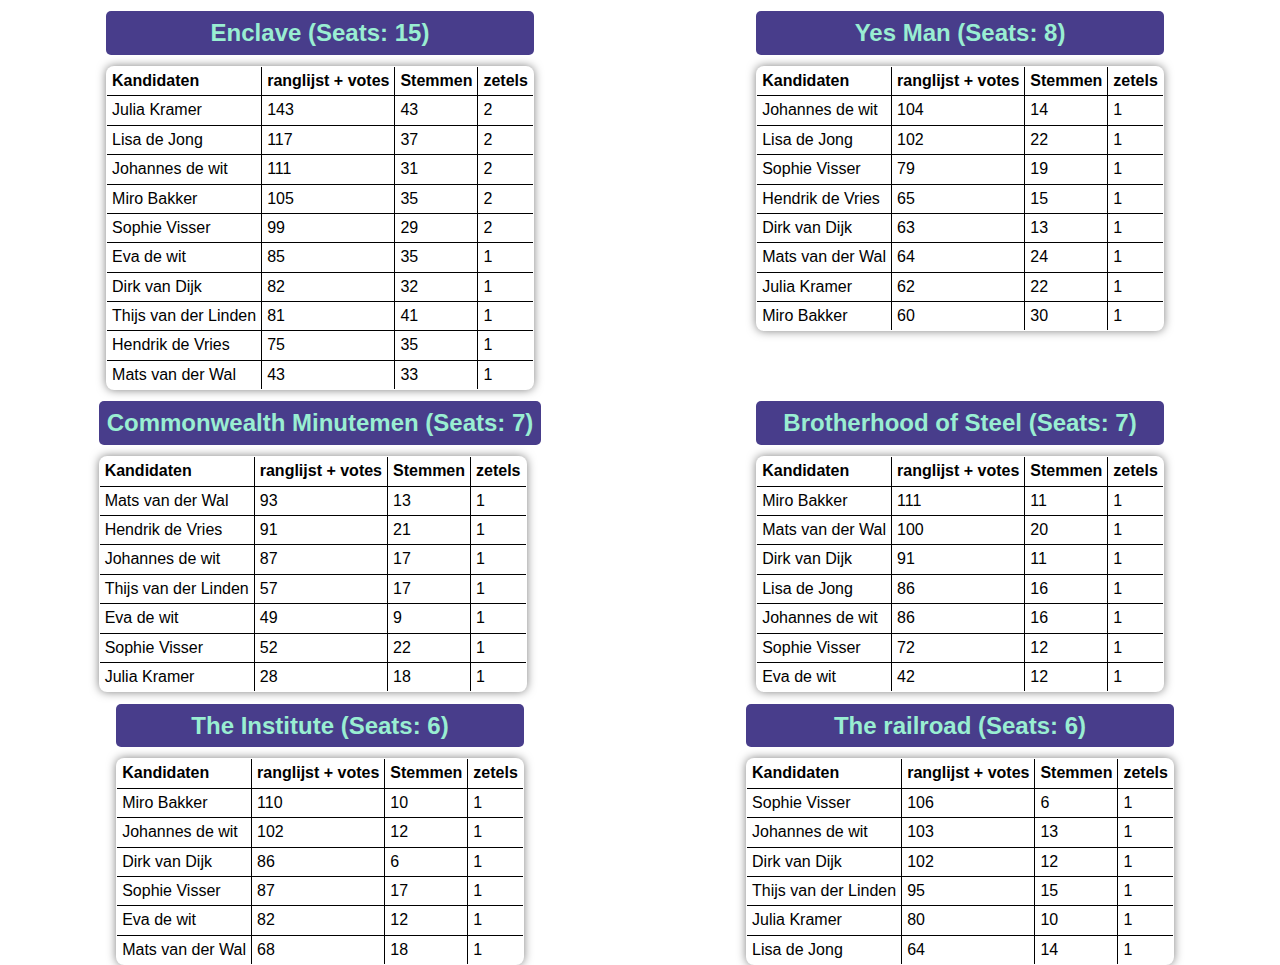
<file: index.html>
<!DOCTYPE html>
    <html lang="en">
    <head>
        <meta charset="UTF-8">
        <title>Table</title>
        <meta name="viewport" content="width=device-width, initial-scale=1.0">
        <link rel="stylesheet" href="reset.css">
        <link rel="stylesheet" href="style.css">
    </head>
    <body>
        
        <div>
            <h2>Enclave (Seats: 15)</h2>
            <table>
                <tr>
                    <th>Kandidaten</th>
                    <th>ranglijst + votes</th>
                    <th>Stemmen</th>
                    <th>zetels</th>
                </tr>
                
                    <tr>
                        <td>Julia Kramer</td>
                        <td>143</td>
                        <td>43</td>
                        <td>2</td>
                    </tr>
                
                    <tr>
                        <td>Lisa de Jong</td>
                        <td>117</td>
                        <td>37</td>
                        <td>2</td>
                    </tr>
                
                    <tr>
                        <td>Johannes de wit</td>
                        <td>111</td>
                        <td>31</td>
                        <td>2</td>
                    </tr>
                
                    <tr>
                        <td>Miro Bakker</td>
                        <td>105</td>
                        <td>35</td>
                        <td>2</td>
                    </tr>
                
                    <tr>
                        <td>Sophie Visser</td>
                        <td>99</td>
                        <td>29</td>
                        <td>2</td>
                    </tr>
                
                    <tr>
                        <td>Eva de wit</td>
                        <td>85</td>
                        <td>35</td>
                        <td>1</td>
                    </tr>
                
                    <tr>
                        <td>Dirk van Dijk</td>
                        <td>82</td>
                        <td>32</td>
                        <td>1</td>
                    </tr>
                
                    <tr>
                        <td>Thijs van der Linden</td>
                        <td>81</td>
                        <td>41</td>
                        <td>1</td>
                    </tr>
                
                    <tr>
                        <td>Hendrik de Vries</td>
                        <td>75</td>
                        <td>35</td>
                        <td>1</td>
                    </tr>
                
                    <tr>
                        <td>Mats van der Wal</td>
                        <td>43</td>
                        <td>33</td>
                        <td>1</td>
                    </tr>
                
            </table>
        </div>
        
        <div>
            <h2>Yes Man (Seats: 8)</h2>
            <table>
                <tr>
                    <th>Kandidaten</th>
                    <th>ranglijst + votes</th>
                    <th>Stemmen</th>
                    <th>zetels</th>
                </tr>
                
                    <tr>
                        <td>Johannes de wit</td>
                        <td>104</td>
                        <td>14</td>
                        <td>1</td>
                    </tr>
                
                    <tr>
                        <td>Lisa de Jong</td>
                        <td>102</td>
                        <td>22</td>
                        <td>1</td>
                    </tr>
                
                    <tr>
                        <td>Sophie Visser</td>
                        <td>79</td>
                        <td>19</td>
                        <td>1</td>
                    </tr>
                
                    <tr>
                        <td>Hendrik de Vries</td>
                        <td>65</td>
                        <td>15</td>
                        <td>1</td>
                    </tr>
                
                    <tr>
                        <td>Dirk van Dijk</td>
                        <td>63</td>
                        <td>13</td>
                        <td>1</td>
                    </tr>
                
                    <tr>
                        <td>Mats van der Wal</td>
                        <td>64</td>
                        <td>24</td>
                        <td>1</td>
                    </tr>
                
                    <tr>
                        <td>Julia Kramer</td>
                        <td>62</td>
                        <td>22</td>
                        <td>1</td>
                    </tr>
                
                    <tr>
                        <td>Miro Bakker</td>
                        <td>60</td>
                        <td>30</td>
                        <td>1</td>
                    </tr>
                
            </table>
        </div>
        
        <div>
            <h2>Commonwealth Minutemen (Seats: 7)</h2>
            <table>
                <tr>
                    <th>Kandidaten</th>
                    <th>ranglijst + votes</th>
                    <th>Stemmen</th>
                    <th>zetels</th>
                </tr>
                
                    <tr>
                        <td>Mats van der Wal</td>
                        <td>93</td>
                        <td>13</td>
                        <td>1</td>
                    </tr>
                
                    <tr>
                        <td>Hendrik de Vries</td>
                        <td>91</td>
                        <td>21</td>
                        <td>1</td>
                    </tr>
                
                    <tr>
                        <td>Johannes de wit</td>
                        <td>87</td>
                        <td>17</td>
                        <td>1</td>
                    </tr>
                
                    <tr>
                        <td>Thijs van der Linden</td>
                        <td>57</td>
                        <td>17</td>
                        <td>1</td>
                    </tr>
                
                    <tr>
                        <td>Eva de wit</td>
                        <td>49</td>
                        <td>9</td>
                        <td>1</td>
                    </tr>
                
                    <tr>
                        <td>Sophie Visser</td>
                        <td>52</td>
                        <td>22</td>
                        <td>1</td>
                    </tr>
                
                    <tr>
                        <td>Julia Kramer</td>
                        <td>28</td>
                        <td>18</td>
                        <td>1</td>
                    </tr>
                
            </table>
        </div>
        
        <div>
            <h2>Brotherhood of Steel (Seats: 7)</h2>
            <table>
                <tr>
                    <th>Kandidaten</th>
                    <th>ranglijst + votes</th>
                    <th>Stemmen</th>
                    <th>zetels</th>
                </tr>
                
                    <tr>
                        <td>Miro Bakker</td>
                        <td>111</td>
                        <td>11</td>
                        <td>1</td>
                    </tr>
                
                    <tr>
                        <td>Mats van der Wal</td>
                        <td>100</td>
                        <td>20</td>
                        <td>1</td>
                    </tr>
                
                    <tr>
                        <td>Dirk van Dijk</td>
                        <td>91</td>
                        <td>11</td>
                        <td>1</td>
                    </tr>
                
                    <tr>
                        <td>Lisa de Jong</td>
                        <td>86</td>
                        <td>16</td>
                        <td>1</td>
                    </tr>
                
                    <tr>
                        <td>Johannes de wit</td>
                        <td>86</td>
                        <td>16</td>
                        <td>1</td>
                    </tr>
                
                    <tr>
                        <td>Sophie Visser</td>
                        <td>72</td>
                        <td>12</td>
                        <td>1</td>
                    </tr>
                
                    <tr>
                        <td>Eva de wit</td>
                        <td>42</td>
                        <td>12</td>
                        <td>1</td>
                    </tr>
                
            </table>
        </div>
        
        <div>
            <h2>The Institute (Seats: 6)</h2>
            <table>
                <tr>
                    <th>Kandidaten</th>
                    <th>ranglijst + votes</th>
                    <th>Stemmen</th>
                    <th>zetels</th>
                </tr>
                
                    <tr>
                        <td>Miro Bakker</td>
                        <td>110</td>
                        <td>10</td>
                        <td>1</td>
                    </tr>
                
                    <tr>
                        <td>Johannes de wit</td>
                        <td>102</td>
                        <td>12</td>
                        <td>1</td>
                    </tr>
                
                    <tr>
                        <td>Dirk van Dijk</td>
                        <td>86</td>
                        <td>6</td>
                        <td>1</td>
                    </tr>
                
                    <tr>
                        <td>Sophie Visser</td>
                        <td>87</td>
                        <td>17</td>
                        <td>1</td>
                    </tr>
                
                    <tr>
                        <td>Eva de wit</td>
                        <td>82</td>
                        <td>12</td>
                        <td>1</td>
                    </tr>
                
                    <tr>
                        <td>Mats van der Wal</td>
                        <td>68</td>
                        <td>18</td>
                        <td>1</td>
                    </tr>
                
            </table>
        </div>
        
        <div>
            <h2>The railroad (Seats: 6)</h2>
            <table>
                <tr>
                    <th>Kandidaten</th>
                    <th>ranglijst + votes</th>
                    <th>Stemmen</th>
                    <th>zetels</th>
                </tr>
                
                    <tr>
                        <td>Sophie Visser</td>
                        <td>106</td>
                        <td>6</td>
                        <td>1</td>
                    </tr>
                
                    <tr>
                        <td>Johannes de wit</td>
                        <td>103</td>
                        <td>13</td>
                        <td>1</td>
                    </tr>
                
                    <tr>
                        <td>Dirk van Dijk</td>
                        <td>102</td>
                        <td>12</td>
                        <td>1</td>
                    </tr>
                
                    <tr>
                        <td>Thijs van der Linden</td>
                        <td>95</td>
                        <td>15</td>
                        <td>1</td>
                    </tr>
                
                    <tr>
                        <td>Julia Kramer</td>
                        <td>80</td>
                        <td>10</td>
                        <td>1</td>
                    </tr>
                
                    <tr>
                        <td>Lisa de Jong</td>
                        <td>64</td>
                        <td>14</td>
                        <td>1</td>
                    </tr>
                
            </table>
        </div>
        
    </body>
    </html>
</file>
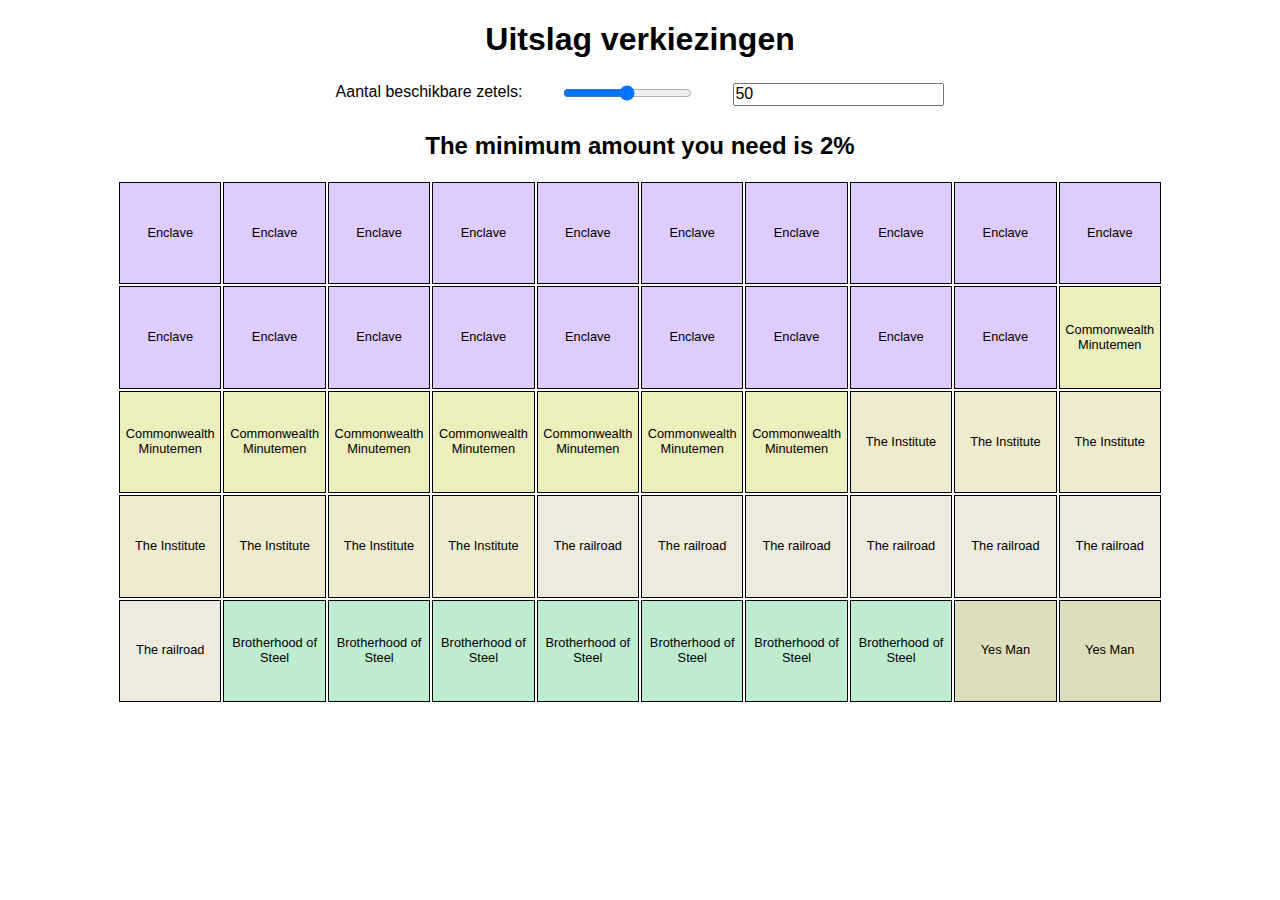
<file: docs/index.html>
<!DOCTYPE html>
<html lang="en">

<head>
    <meta charset="UTF-8">
    <meta name="viewport" content="width=device-width, initial-scale=1.0">
    <title>VotingList</title>
    <link rel="stylesheet" href="reset.css">
    <link rel="stylesheet" href="style.css">
    <script src="script.js" defer></script>
</head>

<body>
    <header>
        <h1>Uitslag verkiezingen</h1>
        <div class="slidecontainer">
            <span>Aantal beschikbare zetels: </span>
            <div style="padding-top: 2px;">
                <input type="range" min="1" max="100" value="50" step="1" class="slider" id="playbackSpeed">
            </div>
            <input type="number" min="1" value="50" class="number" id="playbackSpeed" placeholder="amount of seats">
        </div>
        <h2>The minimum amount you need is <span id="percentage">0%</span></h2>
    </header>
    <main>
        <div id="containerTable">
            <table>
            </table>
        </div>
    </main>
</body>

</html>
</file>
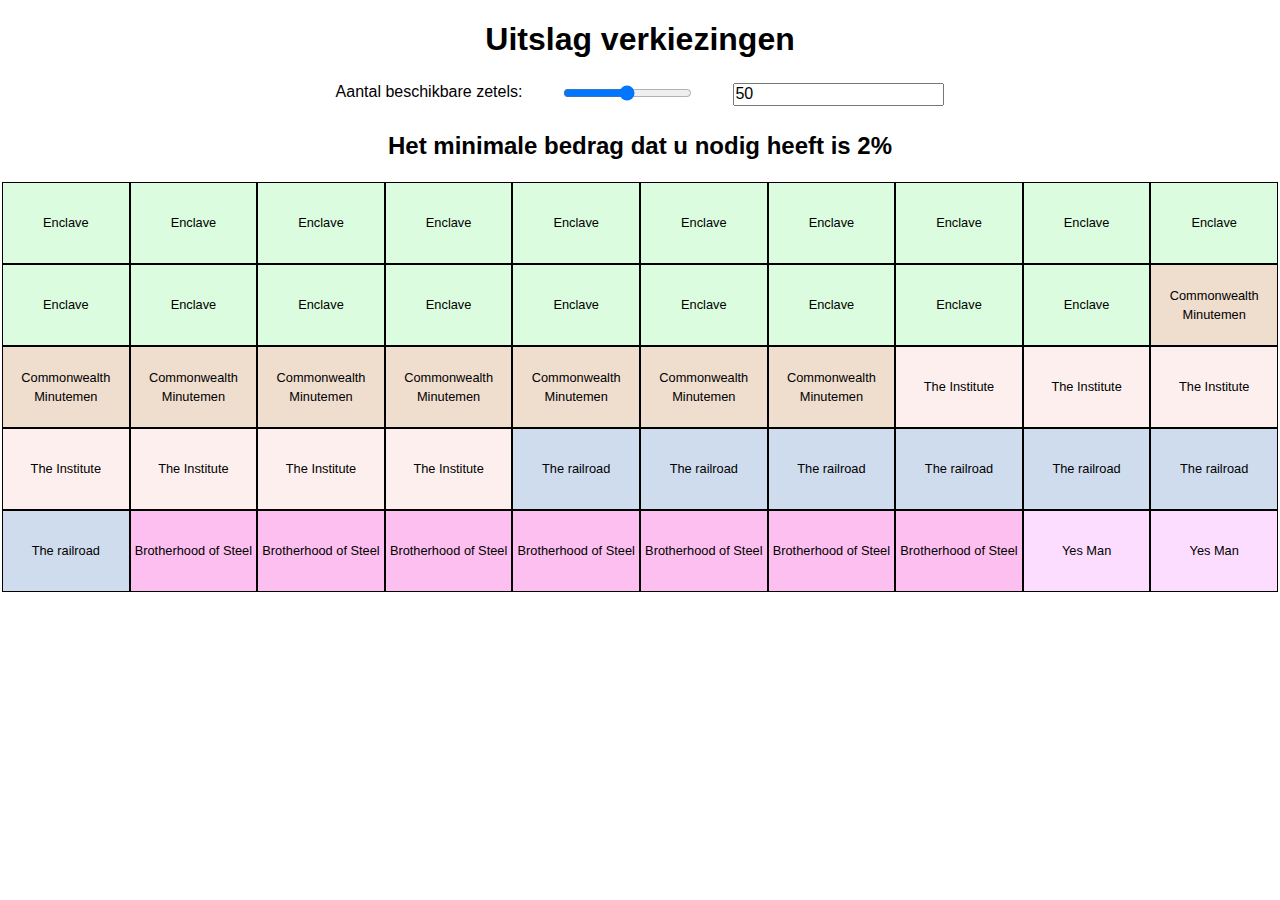
<file: website/index.html>
<!DOCTYPE html>
<html lang="en">

<head>
    <meta charset="UTF-8">
    <meta name="viewport" content="width=device-width, initial-scale=1.0">
    <title>VotingList</title>
    <link rel="stylesheet" href="reset.css">
    <link rel="stylesheet" href="style.css">
    <script src="script.js" defer></script>
</head>

<body>
    <header>
        <h1>Uitslag verkiezingen</h1>
        <div class="slidecontainer">
            <span>Aantal beschikbare zetels: </span>
            <div style="padding-top: 2px;">
                <input type="range" min="1" max="100" value="50" step="1" class="slider" id="playbackSpeed">
            </div>
            <input type="number" min="1" value="50" class="number" id="playbackSpeed" placeholder="amount of seats">
        </div>
        <h2>Het minimale bedrag dat u nodig heeft is <span id="percentage">0%</span></h2>
    </header>
    <main>
        <div id="containerTable">
            <table>
            </table>
        </div>
    </main>
</body>

</html>
</file>
<file: style.css>
* {
    font-family: 'Segoe UI', Tahoma, Geneva, Verdana, sans-serif;
}

body {
    display: grid;
    grid-template-columns: 1fr 1fr 1fr;
    justify-items: center;
    text-align: center;
}

h2{
    background-color: darkslateblue;
    padding: .5rem;
    margin: .7rem 0;
    border-radius: 5px;
    color: rgb(153, 238, 210)
}

table{
    border-collapse: collapse;
    border-radius: 8px;
    overflow: hidden;
    box-shadow: 0 0 10px rgba(0, 0, 0, .5);
}

table,
th,
td {
    border: 1px solid #000;
    border-collapse: collapse;
    padding: 5px;
    text-align: left;
}

@media (max-width: 1400px) {
    body {
        grid-template-columns: 1fr 1fr;
    }
}

@media (max-width: 920px) {
    body {
        grid-template-columns: 1fr;
    }
}
</file>
<file: docs/style.css>
*{
  padding: 0;
  margin: 0;
  box-sizing: border-box;
  font-family: 'Segoe UI', Tahoma, Geneva, Verdana, sans-serif;
}

header{
  display: grid;
  place-items: center;
  min-height: 20vh;

}
main{
  display: grid;
  justify-content: center;
  min-height: 60vh;
  padding: 0 2vw;
}
#containerTable{
  overflow-x:auto;
  height: fit-content;
}
td{
  height: 8vw;
  width:  8vw;
  font-size: 0.8rem;
  border: 1px #000 solid;
  text-align: center;
}

.slidecontainer{
  text-align: center;
  display: grid;
  grid-template-columns: auto 1fr 1fr;
}

h1, h2{
  margin: 1rem 0 ;
}


@media (max-width:920px) {
  .slidecontainer{
    grid-template-columns: 1fr;
  }
}
</file>
<file: website/style.css>
* {
  padding: 0;
  margin: 0;
  box-sizing: border-box;
  font-family: 'Segoe UI', Tahoma, Geneva, Verdana, sans-serif;
}

header {
  display: grid;
  place-items: center;
  min-height: 20vh;

}

main {
  display: grid;
  justify-content: center;
  min-height: 80vh;
}

#containerTable {
  width: 100%;
  height: 100%;
  overflow-x: auto;
}
table{
  cursor: pointer;
}
tr {
  display: grid;
  grid-template-columns: repeat(10, 1fr);
  grid-template-rows: repeat(3, auto);
  overflow: hidden;
}

td p {
  grid-row: 1/3;
}

td:hover ul {
  grid-template-rows: repeat(1, auto);
  display: block;
}

td:hover p {
  grid-row: 1/2;
}

td {
  display: grid;
  grid-template-rows: repeat(2, 2.5rem);
  place-items: center;
  width: 100%;
  height: 100%;
  font-size: 0.8rem;
  border: 1px #000 solid;
  text-align: center;
  line-height: 1.2rem;
}

ul {
  list-style-type: none;
  display: none;
}

.slidecontainer {
  text-align: center;
  display: grid;
  grid-template-columns: auto 1fr 1fr;
}

h1,
h2 {
  margin: 1rem 0;
}


@media (max-width:920px) {
  .slidecontainer {
    grid-template-columns: 1fr;
  }

  tr {
    display: grid;
    grid-template-columns: repeat(5, 1fr);
  }
}
</file>
